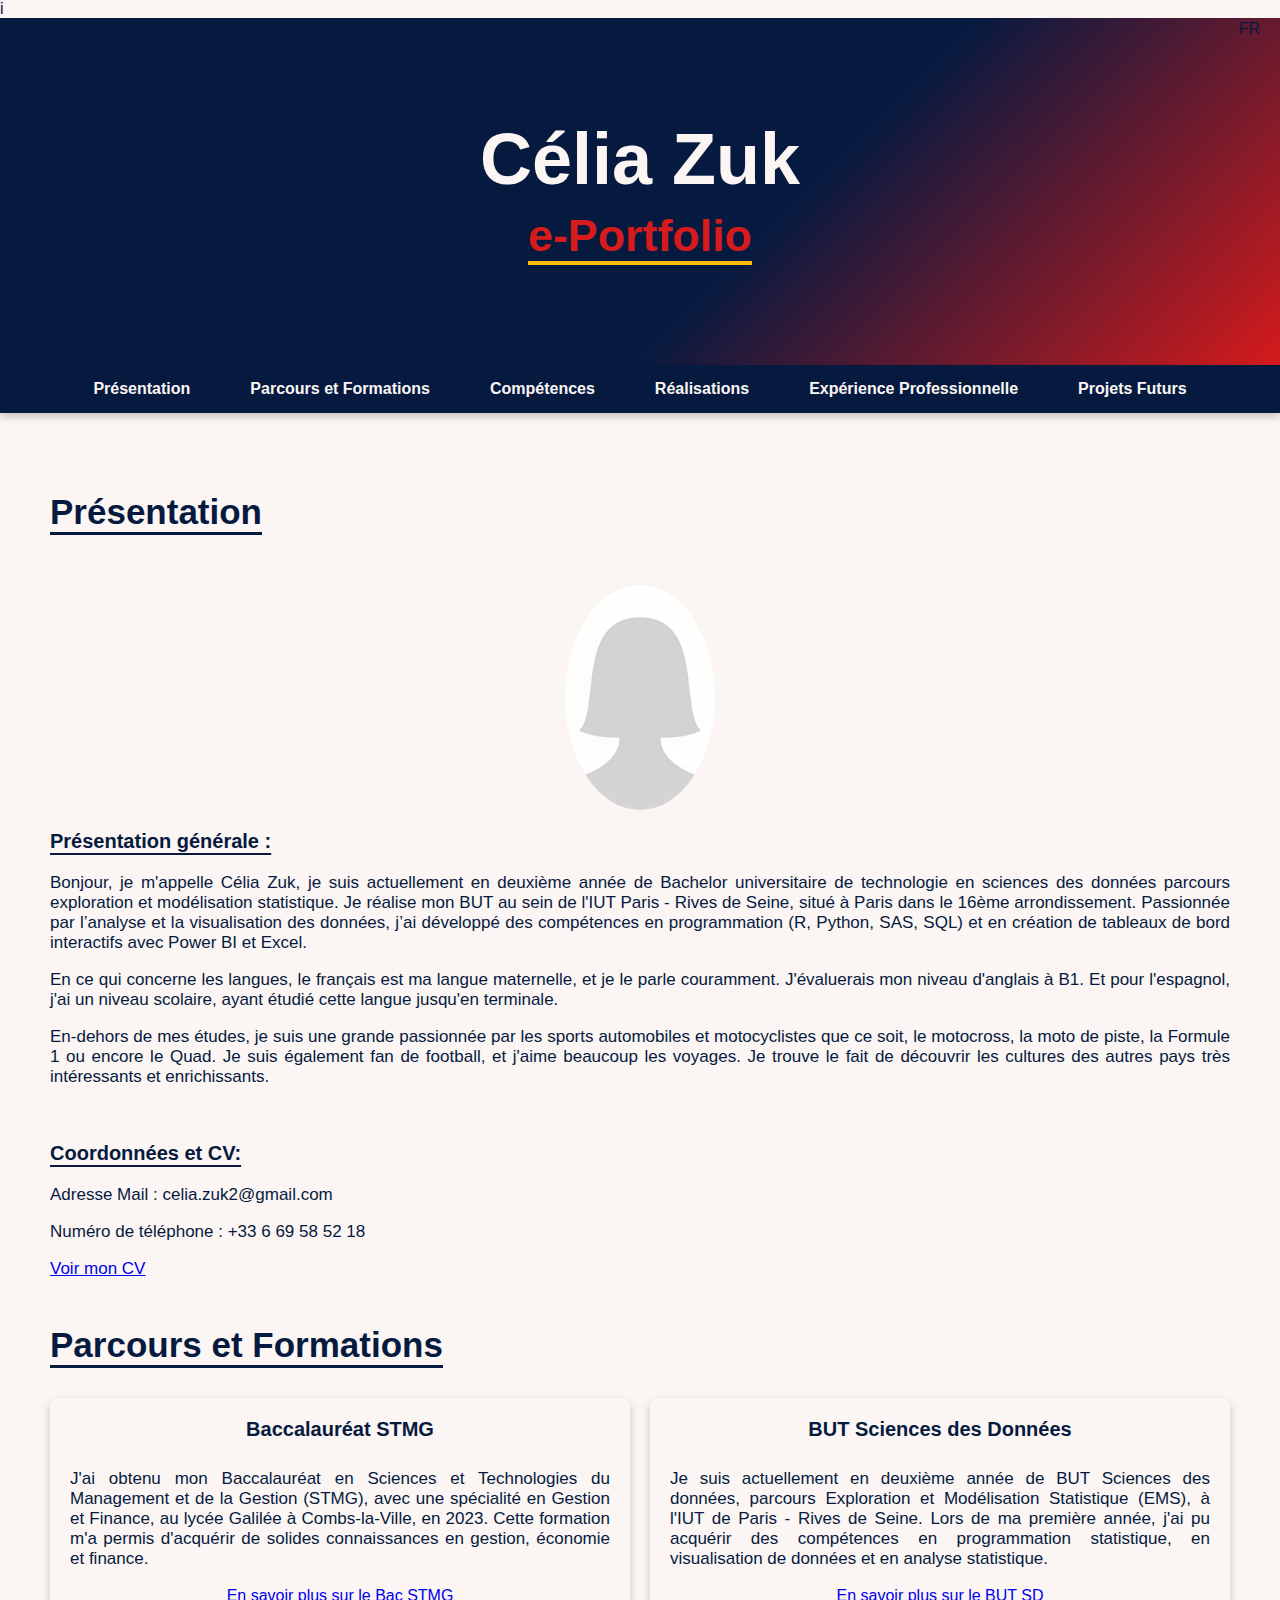
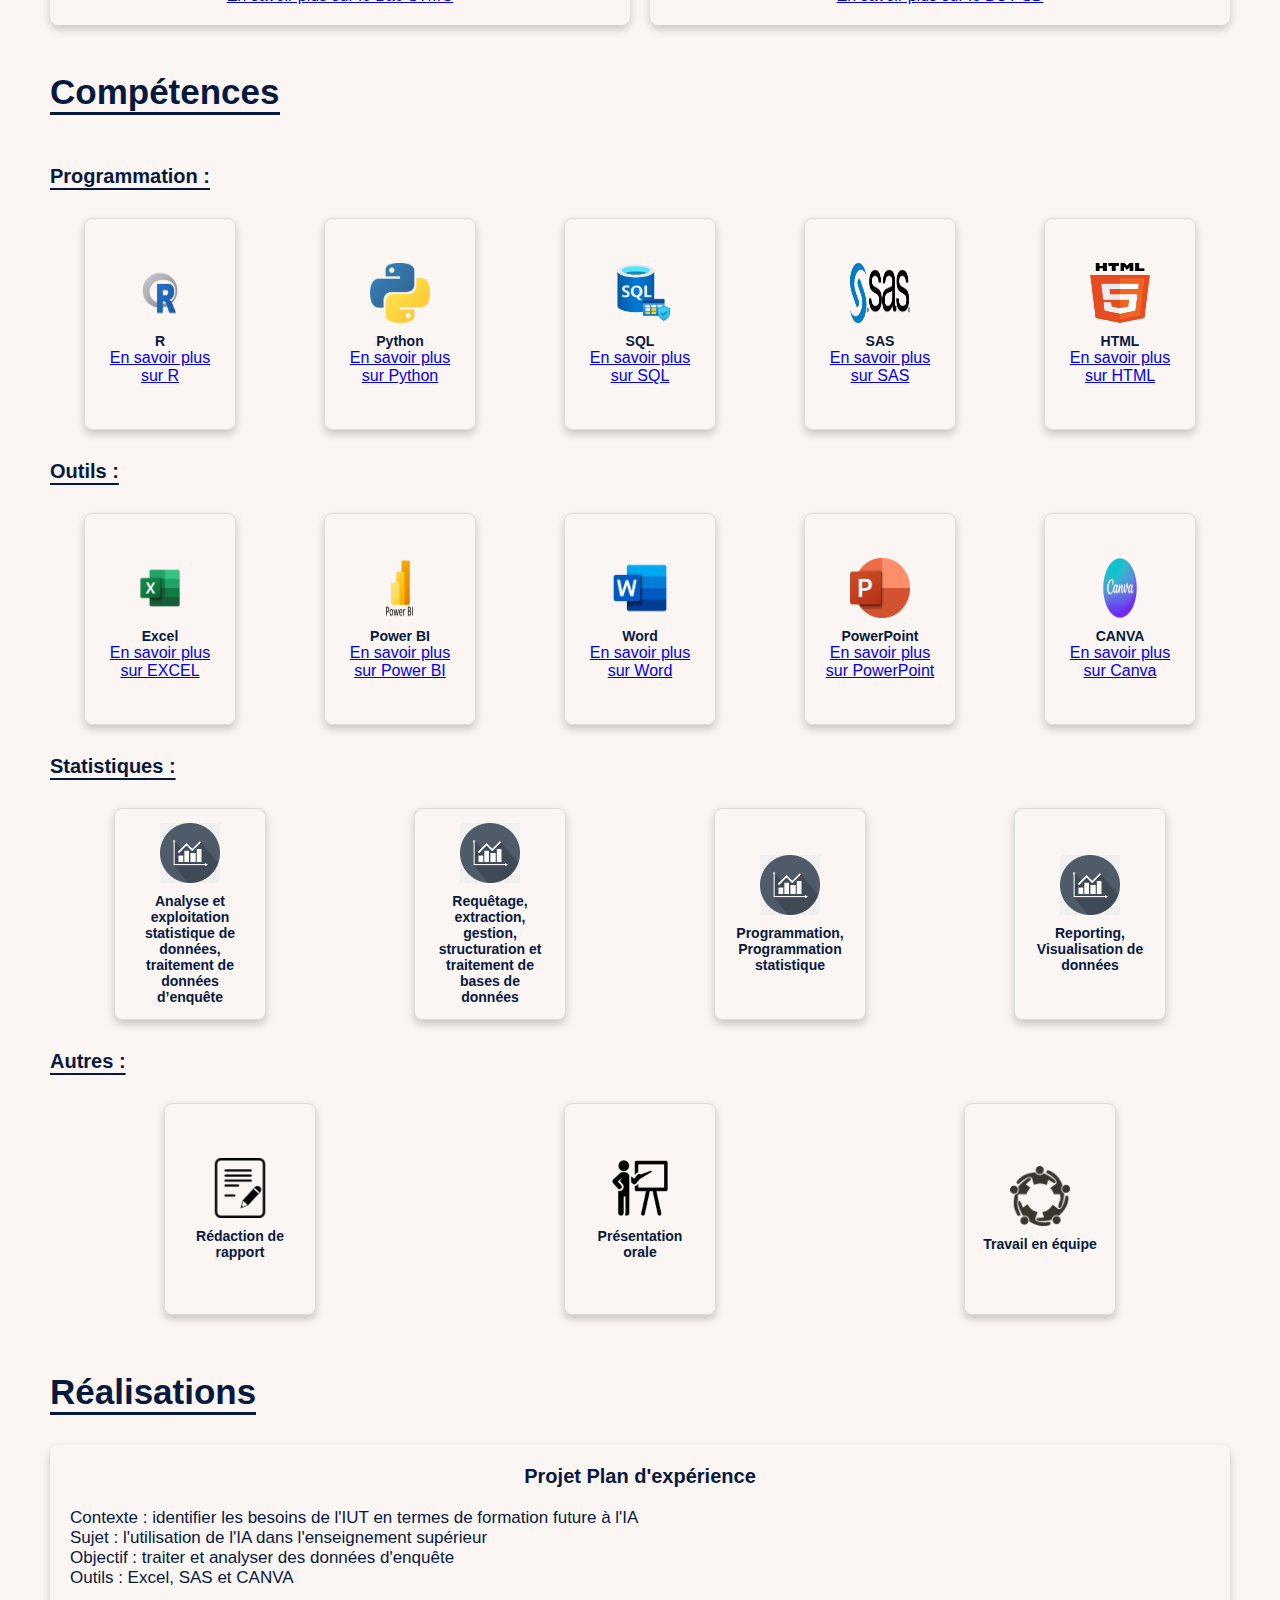
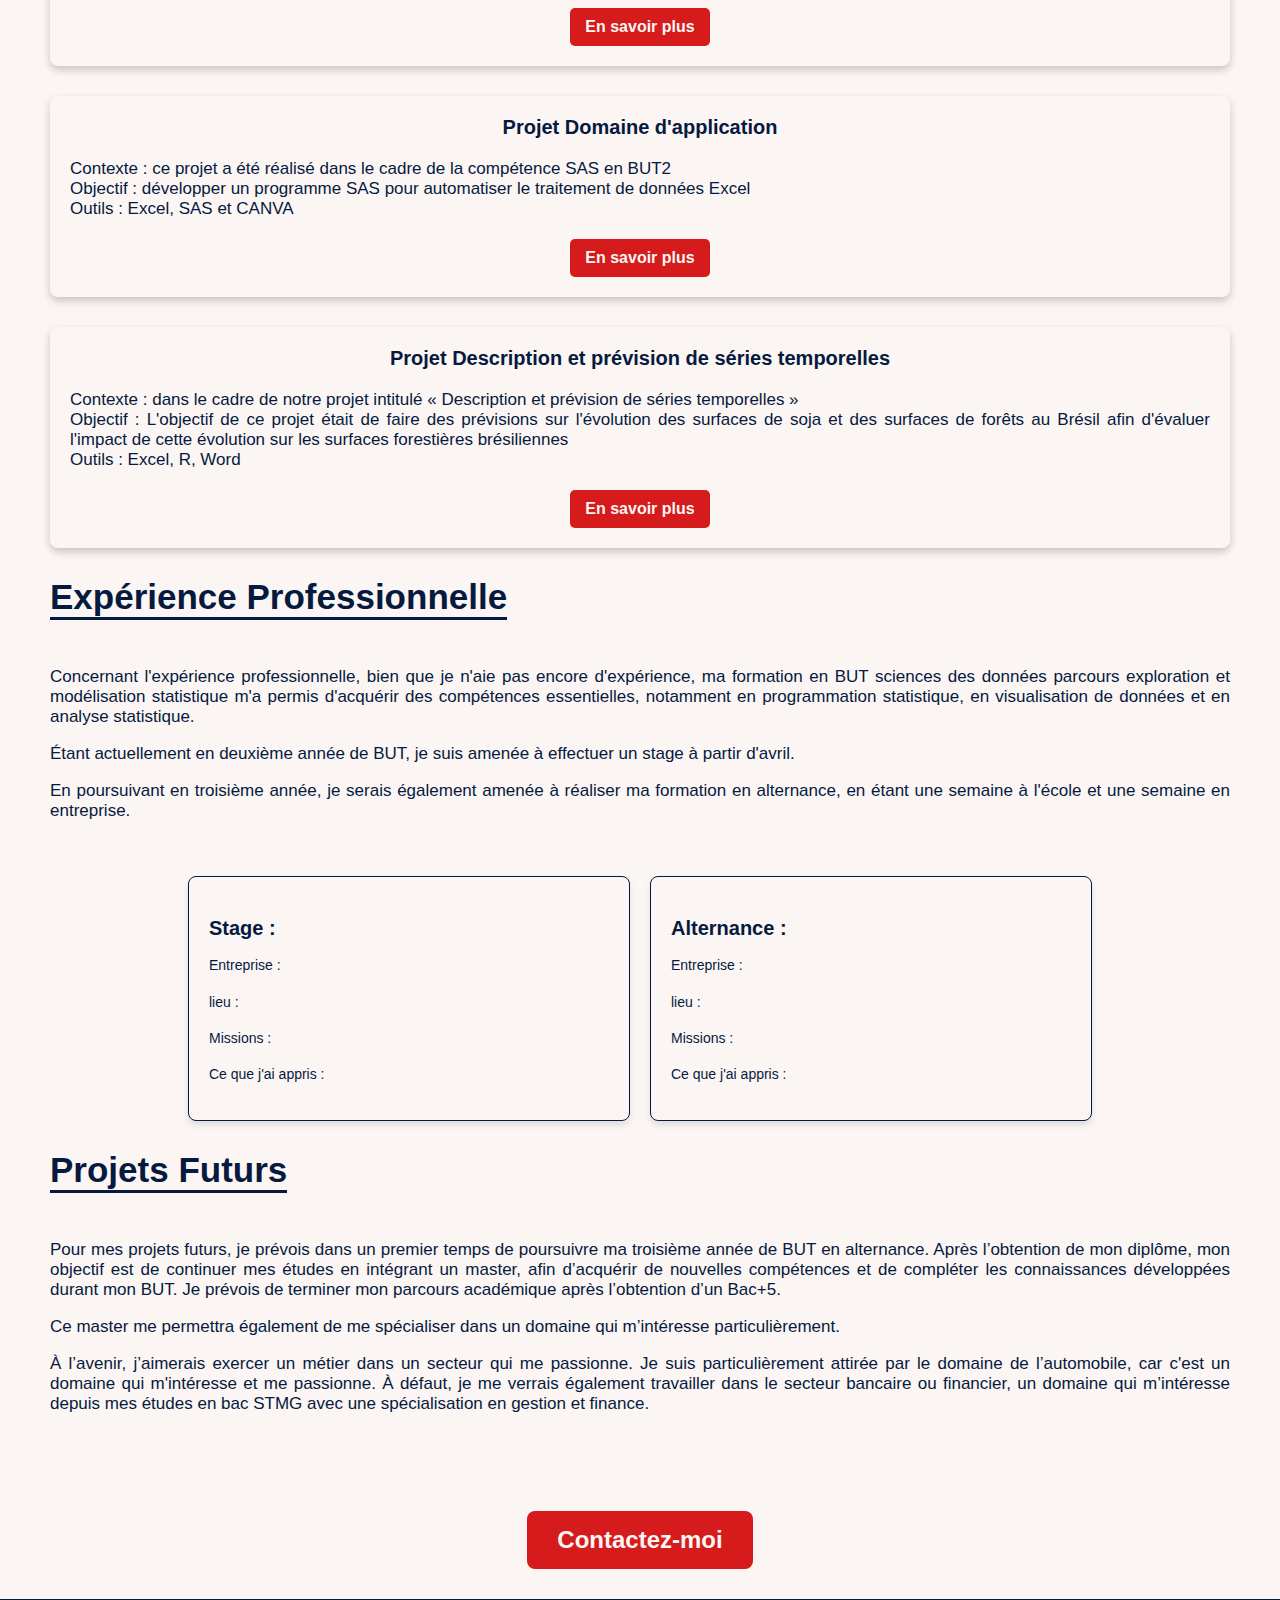
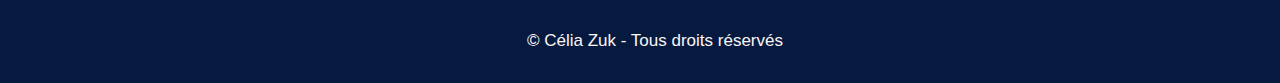
<file: index.html>
i<!DOCTYPE html>
<html lang="fr">
<head>
    <meta charset="UTF-8">
    <meta name="viewport" content="width=device-width, initial-scale=1.0">
    <title>e-Portfolio - Célia Zuk</title>
    <link rel="stylesheet" href="css/style.css">
</head>
<body>
    <header>
        <div class="header-content">
            <h1>Célia Zuk</h1>
            <h2>e-Portfolio</h2>
        </div>
    </header>
		<div class="lang">
    <div class="lang-circle">FR</div>
    
	</div>
    <nav>
        <ul>
            <li><a href="#presentation">Présentation</a></li>
            <li><a href="#formations">Parcours et Formations</a></li>
            <li><a href="#competences">Compétences</a></li>
            <li><a href="#realisations">Réalisations</a></li>
            <li><a href="#experience">Expérience Professionnelle</a></li>
            <li><a href="#projets">Projets Futurs</a></li>
        </ul>
    </nav>

    <main>
        <section id="presentation">
            <h2>Présentation</h2>
            <img src="Photo/photovisage.png" alt="Photo de Célia Zuk" style="display: block; margin: 20px auto; border-radius: 50%; width: 150px;">
			<h3> Présentation générale :</h3>
            <p>Bonjour, je m'appelle Célia Zuk, je suis actuellement en deuxième année de Bachelor universitaire de technologie en sciences des données parcours exploration et modélisation statistique. Je réalise mon BUT au sein de l'IUT Paris - Rives de Seine, situé à Paris dans le 16ème arrondissement. Passionnée par l’analyse et la visualisation des données, j’ai développé des compétences en programmation (R, Python, SAS, SQL) et en création de tableaux de bord interactifs avec Power BI et Excel. </p>
			
			<p>En ce qui concerne les langues, le français est ma langue maternelle, et je le parle couramment. J'évaluerais mon niveau d'anglais à B1. Et pour l'espagnol, j'ai un niveau scolaire, ayant étudié cette langue jusqu'en terminale. </p>
			
			<p>En-dehors de mes études, je suis une grande passionnée par les sports automobiles et motocyclistes que ce soit, le motocross, la moto de piste, la Formule 1 ou encore le Quad. 
			Je suis également fan de football, et j'aime beaucoup les voyages. Je trouve le fait de découvrir les cultures des autres pays très intéressants et enrichissants.</p>
			<br>
			<h3> Coordonnées et CV:</h3>
			<p> Adresse Mail : celia.zuk2@gmail.com</p>
			<p> Numéro de téléphone : +33 6 69 58 52 18 </p>
			
			<p><a href="Photo/CV_Celia_Zuk_.pdf" class="button">Voir mon CV</a></p>
        </section>

        <section id="formations">
            <h2>Parcours et Formations</h2>
            <div class="parcours">
                <div class="entry">
                    <h3>Baccalauréat STMG</h3>
					<br>
                    <p>J'ai obtenu mon Baccalauréat en Sciences et Technologies du Management et de la Gestion (STMG), avec une spécialité en Gestion et Finance, au lycée Galilée à Combs-la-Ville, en 2023. Cette formation m'a permis d'acquérir de solides connaissances en gestion, économie et finance.</p>
					<br>
					<a href="https://fr.wikipedia.org/wiki/Baccalaur%C3%A9at_sciences_et_technologies_du_management_et_de_la_gestion">En savoir plus sur le Bac STMG</a>
                </div>
                <div class="entry">
                    <h3>BUT Sciences des Données</h3>
					<br>
                    <p>Je suis actuellement en deuxième année de BUT Sciences des données, parcours Exploration et Modélisation Statistique (EMS), à l'IUT de Paris - Rives de Seine. Lors de ma première année, j'ai pu acquérir des compétences en programmation statistique, en visualisation de données et en analyse statistique. </p>
					<br>
					<a href="https://iutparis-seine.u-paris.fr/metiers-de-la-data/bachelor-universitaire-de-technologie-stid/">En savoir plus sur le BUT SD</a>
                </div>
            </div>
        </section>
			<br>
        <section id="competences">
            <h2>Compétences</h2>
            <h3>Programmation :</h3>
            <div class="competences">
                <div class="competence">
                    <img src="Photo/logoR.png" alt="R">
                    <p>R</p>
					<a href="https://fr.wikipedia.org/wiki/R_(langage)">En savoir plus sur R</a>
                </div>
                <div class="competence">
                    <img src="Photo/logopython.png" alt="Python">
                    <p>Python</p>
					<a href="https://fr.wikipedia.org/wiki/Python_(langage)">En savoir plus sur Python</a>
                </div>
                <div class="competence">
                    <img src="Photo/logosql.png" alt="SQL">
                    <p>SQL</p>
					<a href="https://fr.wikipedia.org/wiki/Structured_Query_Language">En savoir plus sur SQL</a>
                </div>
                <div class="competence">
                    <img src="Photo/logosas.png" alt="SAS">
                    <p>SAS</p>
					<a href="https://fr.wikipedia.org/wiki/SAS_(langage)">En savoir plus sur SAS</a>
                </div>
				<div class="competence">
                    <img src="Photo/logohtml.png" alt="R">
                    <p>HTML</p>
					<a href="https://fr.wikipedia.org/wiki/Hypertext_Markup_Language">En savoir plus sur HTML</a>
                </div>
            </div>
            <h3>Outils :</h3>
            <div class="competences">
                <div class="competence">
                    <img src="Photo/logoexcel.png" alt="Excel">
                    <p>Excel</p>
					<a href="https://fr.wikipedia.org/wiki/Microsoft_Excel">En savoir plus sur EXCEL</a>
                </div>
                <div class="competence">
                    <img src="Photo/logopowerbi.png" alt="Power BI">
                    <p>Power BI</p>
					<a href="https://fr.wikipedia.org/wiki/Microsoft_Power_BI">En savoir plus sur Power BI</a>
                </div>
				<div class="competence">
                    <img src="Photo/logoword.png" alt="Word">
                    <p>Word</p>
					<a href="https://fr.wikipedia.org/wiki/Microsoft_Word">En savoir plus sur Word</a>
                </div>
				<div class="competence">
                    <img src="Photo/logopowerpoint.png" alt="PowerPoint">
                    <p>PowerPoint</p>
					<a href="https://fr.wikipedia.org/wiki/Microsoft_PowerPoint">En savoir plus sur PowerPoint</a>
                </div>
				<div class="competence">
                    <img src="Photo/logocanva.png" alt="CANVA">
                    <p>CANVA</p>
					<a href="https://fr.wikipedia.org/wiki/Canva">En savoir plus sur Canva</a>
                </div>
            </div>
            <h3>Statistiques :</h3>
            <div class="competences">
                <div class="competence">
                    <img src="Photo/logostat.png" alt="Statistiques">
                    <p>Analyse et exploitation statistique de données, traitement de données d’enquête</p>
                </div>
				<div class="competence">
                    <img src="Photo/logostat.png" alt="Statistiques">
                    <p>Requêtage, extraction, gestion, structuration et traitement de bases de données</p>
                </div>
				<div class="competence">
                    <img src="Photo/logostat.png" alt="Statistiques">
                    <p>Programmation, Programmation statistique</p>
                </div>
				<div class="competence">
                    <img src="Photo/logostat.png" alt="Statistiques">
                    <p>Reporting, Visualisation de données</p>
                </div>
            </div>
			<h3>Autres :</h3>
            <div class="competences">
                <div class="competence">
                    <img src="Photo/logorapport.png" alt="Autres">
                    <p>Rédaction de rapport</p>
                </div>
				<div class="competence">
                    <img src="Photo/logooral.png" alt="Autres">
                    <p>Présentation orale</p>
                </div>
				<div class="competence">
                    <img src="Photo/logoequipe.png" alt="Autres">
                    <p>Travail en équipe</p>
                </div>
            </div>
        </section>
			<br>
        <section id="realisations">
            <h2>Réalisations</h2>
			<br>
            <div class="project-container">
                <div class="project">
                    <h3>Projet Plan d'expérience</h3>
                    <p> Contexte : identifier les besoins de l'IUT en termes de formation future à l'IA <br> Sujet : l'utilisation de l'IA dans l'enseignement supérieur <br> Objectif : traiter et analyser des données d'enquête <br> Outils : Excel, SAS et CANVA </p>
                    <a href="Sae1.html">En savoir plus</a>
                </div>
                <div class="project">
                    <h3>Projet Domaine d'application</h3>
                    <p> Contexte : ce projet a été réalisé dans le cadre de la compétence SAS en BUT2 <br> Objectif : développer un programme SAS pour automatiser le traitement de données Excel <br> Outils : Excel, SAS et CANVA </p>
                    <a href="Sae2.html">En savoir plus</a>
                </div>
                <div class="project">
                    <h3>Projet Description et prévision de séries temporelles</h3>
                    <p>Contexte : dans le cadre de notre projet intitulé « Description et prévision de séries temporelles »<br>Objectif : L'objectif de ce projet était de faire des prévisions sur l'évolution des surfaces de soja et des surfaces de forêts au Brésil afin d'évaluer l'impact de cette évolution sur les surfaces forestières brésiliennes<br>Outils : Excel, R, Word</p>
                    <a href="Sae3.html">En savoir plus</a>
                </div>
            </div>
        </section>

        <section id="experience">
            <h2>Expérience Professionnelle</h2>
            <p> Concernant l'expérience professionnelle, bien que je n'aie pas encore d'expérience, ma formation en BUT sciences des données parcours exploration et modélisation statistique m'a permis d'acquérir des compétences essentielles, notamment en programmation statistique, en visualisation de données et en analyse statistique.</p>
			<p>Étant actuellement en deuxième année de BUT, je suis amenée à effectuer un stage à partir d'avril.</p>
			<p>En poursuivant en troisième année, je serais également amenée à réaliser ma formation en alternance, en étant une semaine à l'école et une semaine en entreprise.</p>
			<br>
			<div class="experience-details">
        <div class="experience-box">
            <h3>Stage :</h3>
            <p> Entreprise : </p>
			<p> lieu : </p>
			<p> Missions : </p>
			<p> Ce que j'ai appris : </p>
        </div>
        <div class="experience-box">
            <h3>Alternance :</h3>
            <p> Entreprise : </p>
			<p> lieu : </p>
			<p> Missions : </p>
			<p> Ce que j'ai appris : </p>
        </div>
    </div>

        </section>

        <section id="projets">
            <h2>Projets Futurs</h2>
            <p>Pour mes projets futurs, je prévois dans un premier temps de poursuivre ma troisième année de BUT en alternance. Après l’obtention de mon diplôme, mon objectif est de continuer mes études en intégrant un master, afin d’acquérir de nouvelles compétences et de compléter les connaissances développées durant mon BUT. Je prévois de terminer mon parcours académique après l’obtention d’un Bac+5.</p>

			<p>Ce master me permettra également de me spécialiser dans un domaine qui m’intéresse particulièrement.</p>

			<p>À l’avenir, j’aimerais exercer un métier dans un secteur qui me passionne. Je suis particulièrement attirée par le domaine de l’automobile, car c'est un domaine qui m'intéresse et me passionne. À défaut, je me verrais également travailler dans le secteur bancaire ou financier, un domaine qui m’intéresse depuis mes études en bac STMG avec une spécialisation en gestion et finance.</p>
        </section>
    </main>
	
	<button onclick="window.location.href='mailto:celia.zuk2@gmail.com?subject=Renseignement'">
    Contactez-moi
	</button>

	

    <footer>
        <p>©  Célia Zuk - Tous droits réservés</p>
    </footer>
</body>
</html>
</file>
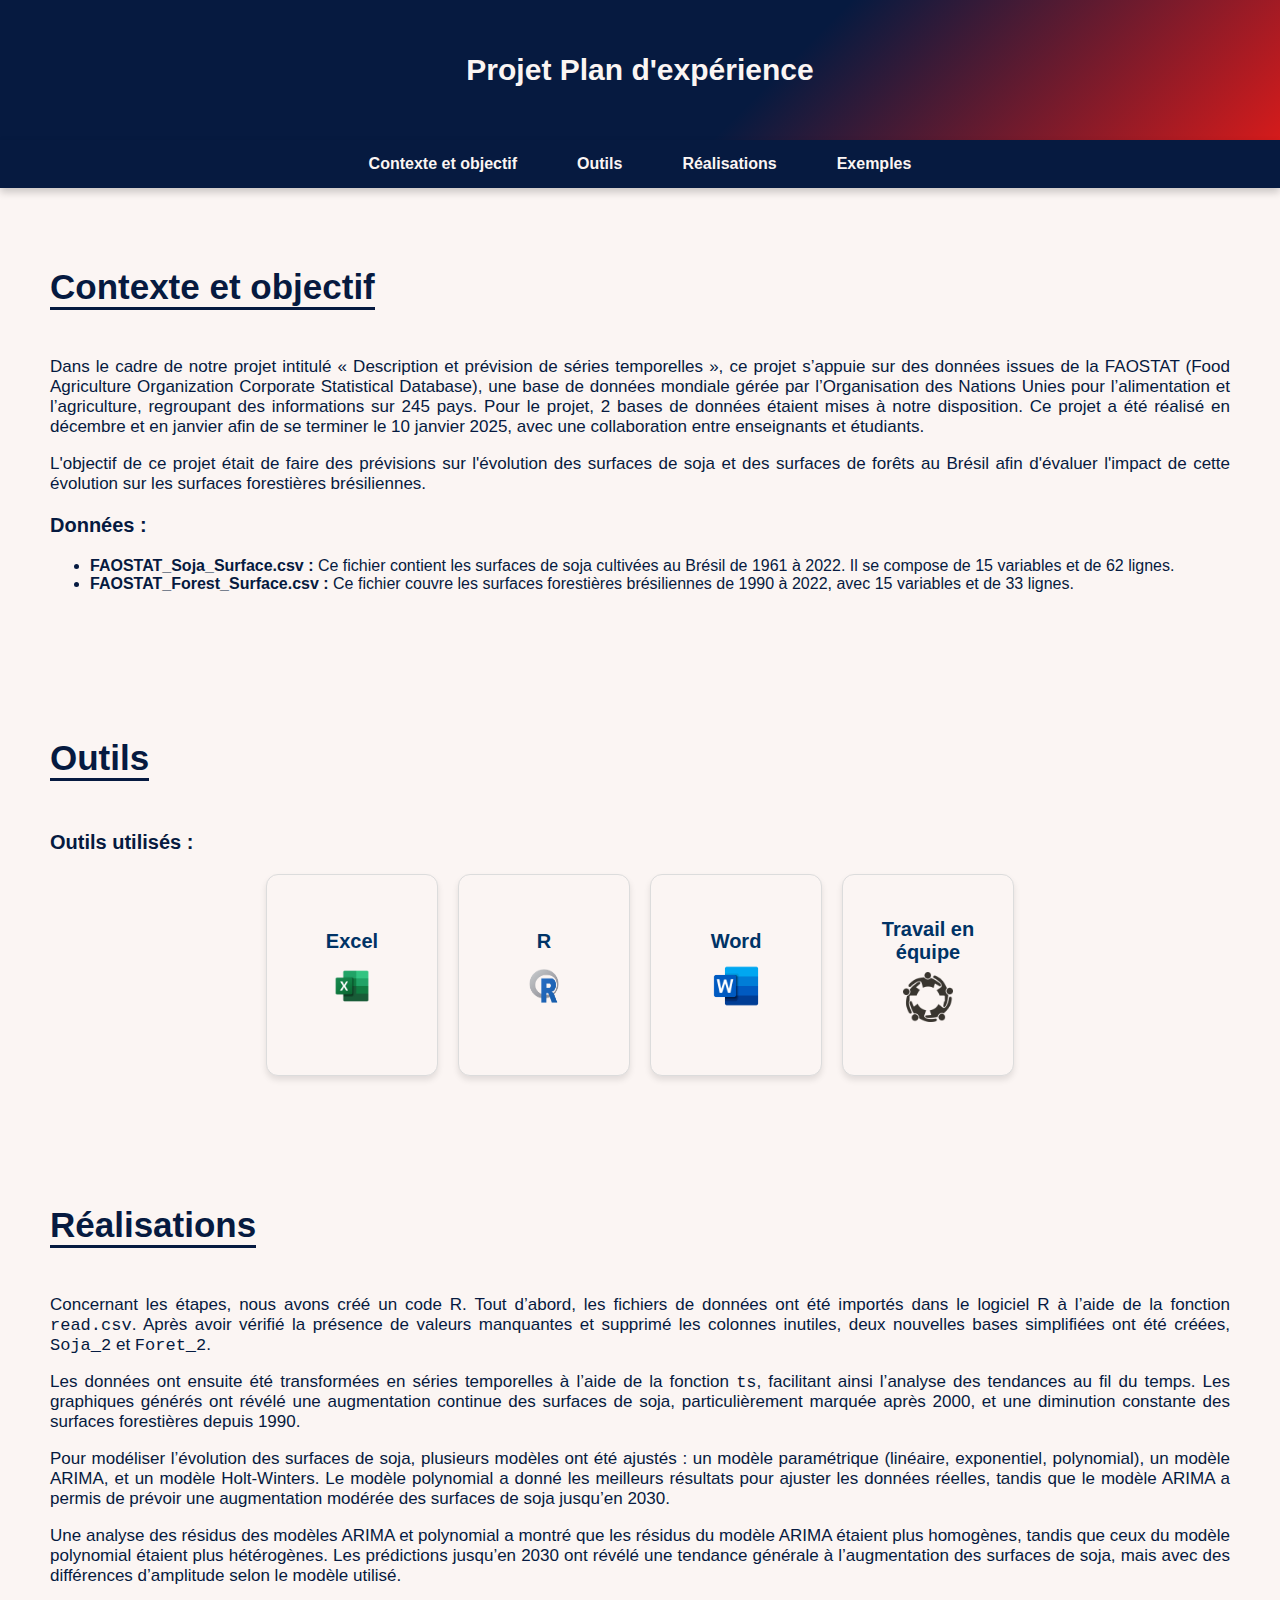
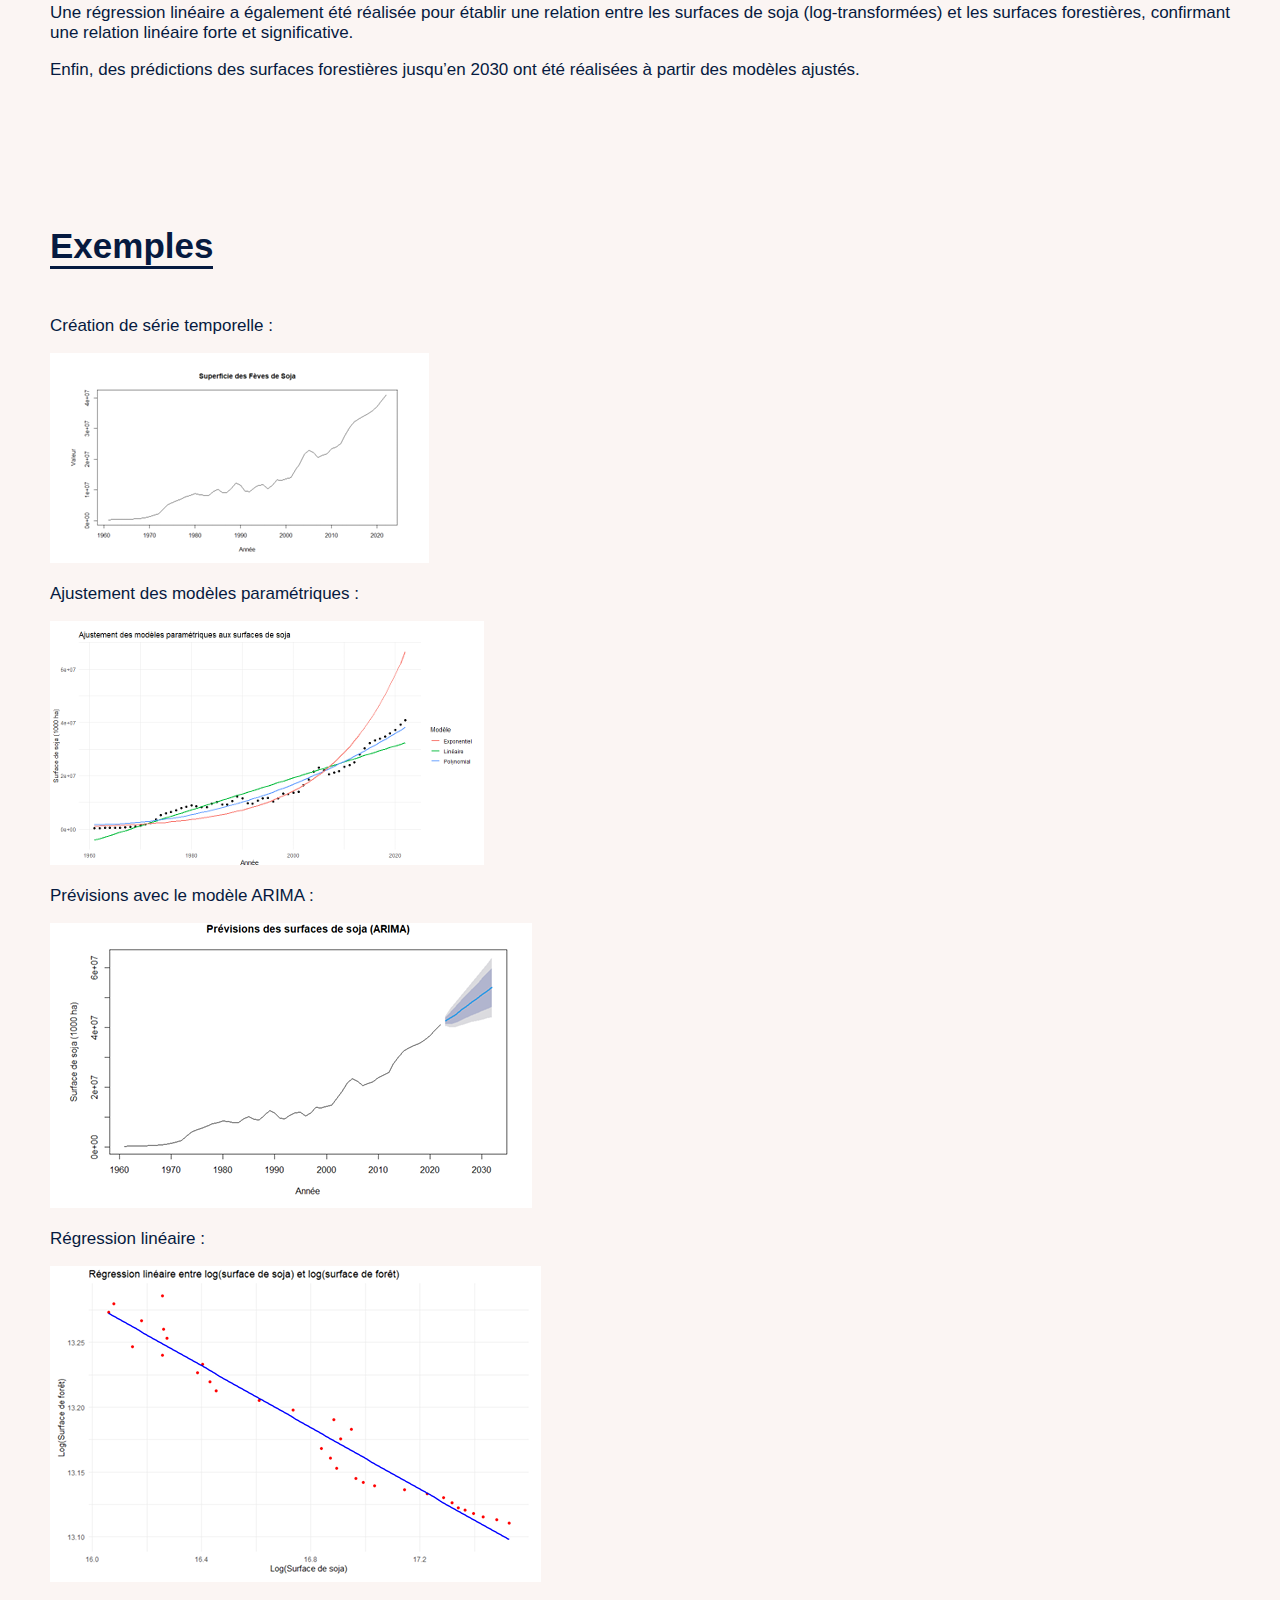
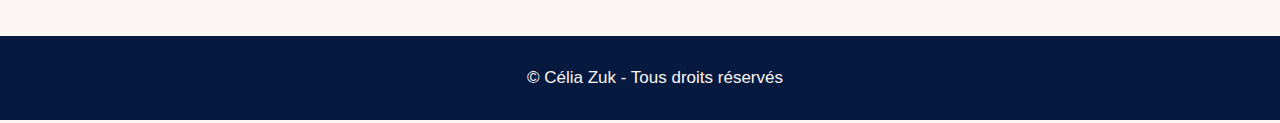
<file: Sae3.html>
<!DOCTYPE html>
<html lang="fr">
<head>
    <meta charset="UTF-8">
    <meta name="viewport" content="width=device-width, initial-scale=1.0">
    <title>Projet Plan d'expérience</title>
    <link rel="stylesheet" href="css/style.css">
</head>
<body>
    <header class="project-header">
        <h1>Projet Plan d'expérience</h1>
    </header>
    <nav>
        <ul>
            <li><a href="#contexte-et-objectif">Contexte et objectif</a></li>
            <li><a href="#outils">Outils</a></li>
            <li><a href="#realisations">Réalisations</a></li>
            <li><a href="#exemples">Exemples</a></li>
        </ul>
    </nav>
    <main>
        <section id="contexte-et-objectif">
            <h2>Contexte et objectif</h2>
            <p>Dans le cadre de notre projet intitulé « Description et prévision de séries temporelles », ce projet s’appuie sur des données issues de la FAOSTAT (Food Agriculture Organization Corporate Statistical Database), une base de données mondiale gérée par l’Organisation des Nations Unies pour l’alimentation et l’agriculture, regroupant des informations sur 245 pays. Pour le projet, 2 bases de données étaient mises à notre disposition. Ce projet a été réalisé en décembre et en janvier afin de se terminer le 10 janvier 2025, avec une collaboration entre enseignants et étudiants.</p>
            <p>L'objectif de ce projet était de faire des prévisions sur l'évolution des surfaces de soja et des surfaces de forêts au Brésil afin d'évaluer l'impact de cette évolution sur les surfaces forestières brésiliennes.</p>
            <h3>Données :</h3>
            <ul>
                <li><strong>FAOSTAT_Soja_Surface.csv :</strong> Ce fichier contient les surfaces de soja cultivées au Brésil de 1961 à 2022. Il se compose de 15 variables et de 62 lignes.</li>
                <li><strong>FAOSTAT_Forest_Surface.csv :</strong> Ce fichier couvre les surfaces forestières brésiliennes de 1990 à 2022, avec 15 variables et de 33 lignes.</li>
            </ul>
        </section>
    </main>
    <main>
        <section id="outils">
            <h2>Outils</h2>
            <h3>Outils utilisés :</h3>
            <div class="Outils">
                <div class="outil-box">
                    <p>Excel</p>
                    <img src="Photo/logoexcel.png" alt="Excel">
                </div>
                <div class="outil-box">
                    <p>R</p>
                    <img src="Photo/logoR.png" alt="R">
                </div>
                <div class="outil-box">
                    <p>Word</p>
                    <img src="Photo/logoword.png" alt="Word">
                </div>
                <div class="outil-box">
                    <p>Travail en équipe</p>
                    <img src="Photo/logoequipe.png" alt="Travail en équipe">
                </div>
            </div>
        </section>
    </main>
    <main>
        <section id="realisations">
            <h2>Réalisations</h2>
            <p>Concernant les étapes, nous avons créé un code R. Tout d’abord, les fichiers de données ont été importés dans le logiciel R à l’aide de la fonction <code>read.csv</code>. Après avoir vérifié la présence de valeurs manquantes et supprimé les colonnes inutiles, deux nouvelles bases simplifiées ont été créées, <code>Soja_2</code> et <code>Foret_2</code>.</p>
            <p>Les données ont ensuite été transformées en séries temporelles à l’aide de la fonction <code>ts</code>, facilitant ainsi l’analyse des tendances au fil du temps. Les graphiques générés ont révélé une augmentation continue des surfaces de soja, particulièrement marquée après 2000, et une diminution constante des surfaces forestières depuis 1990.</p>
            <p>Pour modéliser l’évolution des surfaces de soja, plusieurs modèles ont été ajustés : un modèle paramétrique (linéaire, exponentiel, polynomial), un modèle ARIMA, et un modèle Holt-Winters. Le modèle polynomial a donné les meilleurs résultats pour ajuster les données réelles, tandis que le modèle ARIMA a permis de prévoir une augmentation modérée des surfaces de soja jusqu’en 2030.</p>
            <p>Une analyse des résidus des modèles ARIMA et polynomial a montré que les résidus du modèle ARIMA étaient plus homogènes, tandis que ceux du modèle polynomial étaient plus hétérogènes. Les prédictions jusqu’en 2030 ont révélé une tendance générale à l’augmentation des surfaces de soja, mais avec des différences d’amplitude selon le modèle utilisé.</p>
            <p>Une régression linéaire a également été réalisée pour établir une relation entre les surfaces de soja (log-transformées) et les surfaces forestières, confirmant une relation linéaire forte et significative.</p>
            <p>Enfin, des prédictions des surfaces forestières jusqu’en 2030 ont été réalisées à partir des modèles ajustés.</p>
        </section>
    </main>
    <main>
        <section id="exemples">
            <h2>Exemples</h2>
            <div class="Exemples">
                <p>Création de série temporelle :</p>
                <img src="Photo/serietemp.PNG" alt="Série temporelle">
            </div>
            <div class="Exemples">
                <p>Ajustement des modèles paramétriques :</p>
                <img src="Photo/serietemp2.PNG" alt="Série temporelle">
            </div>
            <div class="Exemples">
                <p>Prévisions avec le modèle ARIMA :</p>
                <img src="Photo/serietemp3.PNG" alt="Série temporelle">
            </div>
            <div class="Exemples">
                <p>Régression linéaire :</p>
                <img src="Photo/serietemp4.PNG" alt="Série temporelle">
            </div>
        </section>
    </main>
    <footer>
        <p>©  Célia Zuk - Tous droits réservés</p>
    </footer>
</body>
</html>
</file>
<file: css/style.css>
/* Style CSS pour l'e-Portfolio de Célia Zuk */

body {
    font-family: 'Roboto', sans-serif;
    margin: 0;
    padding: 0;
    background-color: #fbf5f3;
    color: #061a40;
}

header {
    background: linear-gradient(135deg, #061a40 60%, #d51b1b);
    color: #fbf5f3;
    padding: 100px 20px; /* Agrandissement de la hauteur du haut de page */
    text-align: center;
    position: relative;
}

.header-content h1 {
    font-family: 'BRING RACE', sans-serif;
    font-size: 4.5rem; /* Légèrement plus grand */
    margin: 0;
}

.header-content h2 {
    font-family: 'BRING RACE', sans-serif;
    font-size: 2.8rem;
    margin: 10px 0 0 0;
    color: #d51b1b;
    display: inline-block;
    border-bottom: 4px solid #ffbf00; /* Trait jaune ajouté */
}

.header-content .lang {
    position: absolute;
    top: 20px;
    right: 20px;
    font-size: 1.2rem;
    background-color: #d51b1b;
    color: #fbf5f3;
    padding: 5px 10px;
    border-radius: 5px;
    font-family: 'Roboto', sans-serif;
}

nav ul {
    list-style: none;
    padding: 0;
    margin: 0;
    display: flex;
    justify-content: center;
    background-color: #061a40;
    gap: 20px;
    padding: 15px 0;
}

nav ul li {
    margin: 0;
}

nav ul li a {
    text-decoration: none;
    color: #fbf5f3;
    font-weight: bold;
    padding: 10px 20px;
    transition: background-color 0.3s;
}

nav ul li a:hover {
    background-color: #ffbf00;
    color: #061a40;
    border-radius: 5px;
}

main {
    padding: 50px; /* Espacement agrandi */
    max-width: 1200px;
    margin: 0 auto;
}

h2 {
    font-family: 'BRING RACE', sans-serif;
    color: #061a40;
    border-bottom: 3px solid #061a40;
    display: inline-block;
    margin-bottom: 30px;
	font-size: 36px;
}

.parcours {
    display: flex;
    gap: 20px;
    justify-content: space-between;
}

.parcours .entry {
    background-color: #fbf5f3; /* Blanc cassé */
    color: #061a40;
    padding: 20px;
    border-radius: 8px;
    flex: 1;
    text-align: center;
    box-shadow: 0 4px 8px rgba(0, 0, 0, 0.2);
    transition: transform 0.3s;
}

.parcours .entry:hover {
    transform: translateY(-5px);
    box-shadow: 0 8px 16px rgba(0, 0, 0, 0.3);
}

.parcours .entry h3 {
    margin: 0;
}

.parcours .entry p {
    margin: 10px 0 0;
}

.competences {
    display: flex;
    flex-wrap: wrap;
    gap: 30px;
    justify-content: space-between;
}

.competences .competence {
    text-align: center;
    width: 120px;
    background-color: #fbf5f3;
    padding: 15px;
    border-radius: 8px;
    box-shadow: 0 4px 8px rgba(0, 0, 0, 0.2);
    transition: transform 0.3s;
}

.competences .competence:hover {
    transform: translateY(-5px);
    box-shadow: 0 8px 16px rgba(0, 0, 0, 0.3);
}

.competences img {
    width: 60px;
    height: 60px;
    margin-bottom: 10px;
}

.project-container {
    display: flex;
    flex-direction: column;
    gap: 30px; /* Espacement agrandi entre les projets */
}

.project {
    padding: 20px;
    border-radius: 8px;
    box-shadow: 0 4px 8px rgba(0, 0, 0, 0.2);
    background-color: #fbf5f3;
    text-align: center;
    transition: transform 0.3s;
}

.project:hover {
    transform: translateY(-5px);
    box-shadow: 0 8px 16px rgba(0, 0, 0, 0.3);
}

.project h3 {
    margin-top: 0;
    color: #061a40;
}

.project p {
    margin: 10px 0;
}

.project a {
    display: inline-block;
    margin-top: 10px;
    padding: 10px 15px;
    color: #fbf5f3;
    background-color: #d51b1b;
    text-decoration: none;
    border-radius: 5px;
    font-weight: bold;
    transition: background-color 0.3s;
}

.project a:hover {
    background-color: #ffbf00;
    color: #061a40;
}

footer {
    background-color: #061a40;
    color: #fbf5f3;
    text-align: center;
    padding: 15px;
    position: relative;
    bottom: 0;
    width: 100%;
}
/* Réduction de la taille de l'entête sur les pages des projets */
.project-header {
    height: 120px; /* Réduction de la hauteur */
    padding: 10px; /* Réduction de l'espacement */
    background-color: #f5f5f5; /* Facultatif : ajustez le style si nécessaire */
    display: flex;
    justify-content: center;
    align-items: center;
}

.project-header h1 {
    font-size: 30px; /* Taille de la police réduite */
    font-family: 'BRING RACE', sans-serif;
}


nav {
    position: sticky;
    top: 0;
    z-index: 10;
    background-color: #061a40; /* Assurez-vous que la couleur correspond au design */
    box-shadow: 0 4px 8px rgba(0, 0, 0, 0.2);
}


button {
    display: block; /* Permet de centrer le bouton avec margin auto */
    margin: 30px auto; /* Centre le bouton horizontalement et ajoute un espace au-dessus et en dessous */
    padding: 15px 30px; /* Taille du bouton */
    font-size: 1.5rem; /* Taille du texte plus grande */
    font-weight: bold; /* Texte en gras */
    color: #fbf5f3; /* Couleur du texte */
    background-color: #d51b1b; /* Rouge */
    border: none; /* Supprime les bordures */
    border-radius: 8px; /* Arrondi des coins */
    cursor: pointer; /* Change le curseur en pointeur au survol */
    transition: background-color 0.3s ease, transform 0.2s ease; /* Transition pour l'effet au survol */
}

button:hover {
    background-color: #ffbf00; /* Jaune au survol */
    color: #061a40; /* Couleur du texte devient bleu foncé */
    transform: scale(1.05); /* Légère mise en avant au survol */
}

#competences h3 {
    text-decoration: underline;
    text-underline-offset: 5px; /* Distance entre le texte et le soulignement */
    text-decoration-thickness: 2px; /* Épaisseur du soulignement */
    text-decoration-color: #061a40; /* Couleur du soulignement */
    margin-bottom: 20px; /* Espacement sous le sous-titre (optionnel) */
}

.lang {
    position: absolute; /* Position absolue dans l'en-tête */
    top: 20px; /* Distance depuis le haut */
    right: 20px; /* Distance depuis le bord droit */
}

.lang img {
    width: 25px; /* Taille du logo */
    height: auto; /* Préserve les proportions */
}

#presentation h3 {
    text-decoration: underline;
    text-underline-offset: 5px; /* Distance entre le texte et le soulignement */
    text-decoration-thickness: 2px; /* Épaisseur du soulignement */
    text-decoration-color: #061a40; /* Couleur du soulignement */
    margin-bottom: 20px; /* Espacement sous le sous-titre (optionnel) */
	
}
h1 {
    font-size: 40px; /* Plus grand pour les titres principaux */
}

h2 {
    font-size: 35px; /* Taille intermédiaire pour les sous-titres */
}
h3{
	font-size: 20px;
}

p {
    font-size: 17px; /* Taille des paragraphes */
}




/* Section des outils */
.Outils {
    display: flex; /* Organisation flexible */
    flex-wrap: wrap; /* Permet le retour à la ligne si nécessaire */
    gap: 20px; /* Espacement entre les boîtes */
    justify-content: center; /* Centre les éléments horizontalement */
}

.outil-box {
    display: flex;
    flex-direction: column; /* Texte en dessous des images */
    align-items: center; /* Centrage du contenu */
    background-color: #fbf5f3; /* Fond clair pour les boîtes */
    border: 1px solid #dcdcdc; /* Bordure légère */
    border-radius: 8px; /* Coins arrondis */
    padding: 10px; /* Espacement intérieur */
    width: 120px; /* Taille fixe des boîtes */
    box-shadow: 0 4px 8px rgba(0, 0, 0, 0.1); /* Ombre légère */
    transition: transform 0.3s, box-shadow 0.3s; /* Animation hover */
}

.outil-box:hover {
    transform: translateY(-5px); /* Soulève légèrement la boîte */
    box-shadow: 0 8px 16px rgba(0, 0, 0, 0.2); /* Augmente l'ombre */
}

.outil-box img {
    width: 60px; /* Taille des images */
    height: 60px;
    margin-bottom: 10px; /* Espacement avec le texte */
}

.outil-box p {
    font-size: 14px; /* Taille du texte */
    color: #061a40; /* Couleur du texte */
    font-weight: bold; /* Texte en gras */
    text-align: center; /* Centrer le texte */
    margin: 0;
}
section p {
    text-align: justify;
}

.competences {
    display: flex; /* Organisation flexible */
    flex-wrap: wrap; /* Permet le retour à la ligne si nécessaire */
    justify-content: center; /* Centre les compétences horizontalement */
    align-items: center; /* Centre verticalement */
    gap: 20px; /* Espacement entre les cases */
}

.competence {
    display: flex;
    flex-direction: column; /* Texte sous les icônes */
    align-items: center; /* Centre le contenu dans chaque case */
    justify-content: space-around; /* Équilibre le contenu verticalement */
    text-align: center; /* Centre le texte */
    background-color: #fbf5f3; /* Fond clair */
    border: 1px solid #dcdcdc; /* Bordure légère */
    border-radius: 8px; /* Coins arrondis */
    padding: 15px; /* Espacement intérieur */
    width: 140px; /* Largeur fixe */
    height: 180px; /* Hauteur fixe */
    box-shadow: 0 4px 8px rgba(0, 0, 0, 0.1); /* Ombre pour effet de profondeur */
    transition: transform 0.3s, box-shadow 0.3s; /* Animation au survol */
	
}

.competence:hover {
    transform: translateY(-5px); /* Soulève légèrement la boîte */
    box-shadow: 0 8px 16px rgba(0, 0, 0, 0.2); /* Augmente l'ombre */
}

.competence img {
    width: 60px; /* Taille uniforme des icônes */
    height: 60px;
    margin-bottom: 10px; /* Espacement avec le texte */
}

.competence p {
    font-size: 14px; /* Taille du texte */
    color: #061a40; /* Couleur du texte */
    font-weight: bold; /* Texte en gras */
    margin: 0;
}

.competences .competence {
    text-align: center; /* Centre le texte horizontalement */
    display: flex; /* Active le mode de mise en page flex */
    flex-direction: column; /* Aligne les enfants verticalement */
    align-items: center; /* Centre le contenu horizontalement */
    justify-content: center; /* Centre le contenu verticalement */
    text-align: center; /* Centre le texte si plusieurs lignes */
}
.competences .competence {
    padding: 15px;
    margin: 10px auto; /* Centre chaque compétence horizontalement avec de l'espace autour */
}

.competences .competence p {
    text-align: center; /* Centre le texte sous l'icône */
    margin: 0 auto; /* Garde le texte centré même avec des marges */
}
.experience-pro {
    margin: 40px 20px; /* Espacement autour de la section */
    text-align: center;
}

.experience-details {
    display: flex;
    justify-content: center; /* Centre les blocs horizontalement */
    gap: 20px; /* Espacement entre les deux blocs */
    margin-top: 20px;
}

.experience-box {
    flex: 1;
    max-width: 400px;
    border: 1px solid #061a40;
    border-radius: 8px;
    padding: 20px;
    box-shadow: 0 4px 6px rgba(0, 0, 0, 0.1);
    background-color: #fbf5f3;
    transition: transform 0.3s ease, box-shadow 0.3s ease, background-color 0.3s ease;
}

.experience-box h3 {
    margin-bottom: 10px;
    color: #061a40;
}

.experience-box p {
    font-size: 14px;
    line-height: 1.6;
    color: #061a40;
}

/* Effet au survol (hover) */
.experience-box:hover {
    transform: translateY(-10px); /* Le bloc "monte" légèrement */
    box-shadow: 0 8px 15px rgba(0, 0, 0, 0.2); /* Ombre plus prononcée */
    background-color: #fbf5f3; /* Change la couleur de fond */
}



/* Conteneur des outils */
.Outils {
    display: flex;
    justify-content: center; /* Centre les cases horizontalement */
    gap: 20px; /* Espacement entre les cases */
    flex-wrap: wrap; /* Permet aux cases de passer à la ligne si l'espace est insuffisant */
    margin-top: 20px; /* Espacement au-dessus de la section */
}

/* Style pour chaque case */
.outil-box {
    background: #fbf5f3; /* Dégradé de bleu clair */
    border-radius: 12px; /* Coins arrondis */
    padding: 10px; /* Espace interne */
    width: 150px; /* Largeur uniforme */
    height: 180px; /* Hauteur uniforme */
    text-align: center; /* Centre le texte et les images */
    display: flex;
    flex-direction: column; /* Organise le contenu en colonne */
    justify-content: center; /* Centre verticalement le contenu */
    align-items: center; /* Centre horizontalement le contenu */
    box-shadow: 0 4px 6px rgba(0, 0, 0, 0.1); /* Ombre portée */
    transition: transform 0.2s, box-shadow 0.2s; /* Ajoute une transition fluide */
}

/* Texte du nom dans chaque case */
.outil-box p {
    font-size: 20px; /* Texte plus petit */
    font-weight: bold; /* Texte en gras */
    margin: 0 0 8px 0; /* Espacement sous le texte */
    color: #003366; /* Bleu foncé */
}

/* Image à l'intérieur de chaque case */
.outil-box img {
    max-width: 50px; /* Taille plus petite pour les images */
    max-height: 50px; /* Hauteur maximale pour limiter les dimensions */
}
</file>
